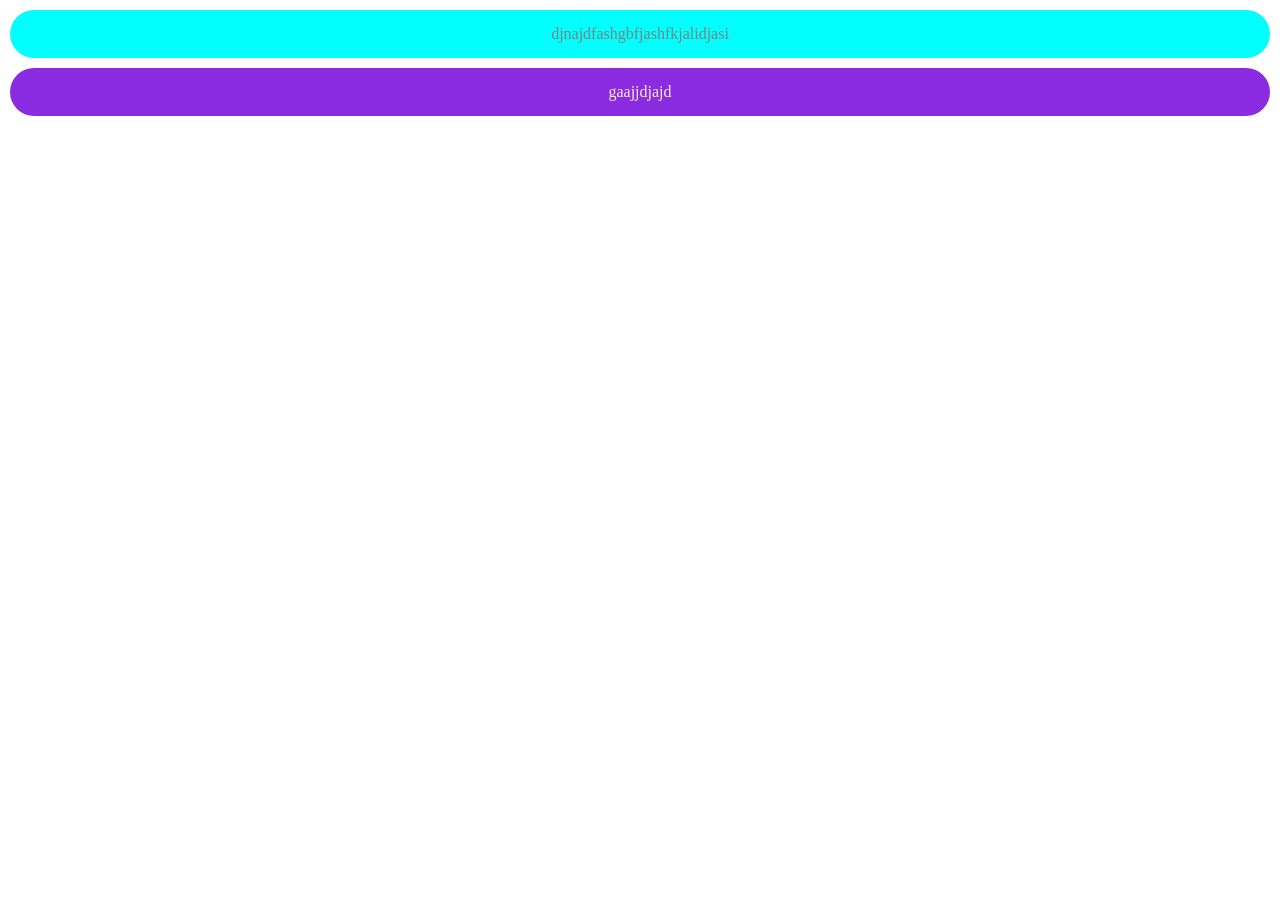
<file: CSS/index.html>
<!DOCTYPE html>
<html lang="en">
<head>
    <meta charset="UTF-8">
    <meta name="viewport" content="width=device-width, initial-scale=1.0">
    <title>CSS</title>
    <link rel="stylesheet" href="/CSS/styles.css">
</head>
<body>
    <p>djnajdfashgbfjashfkjalidjasi</p>
<p class="red">gaajjdjajd</p>
</body>
</html>
</file>
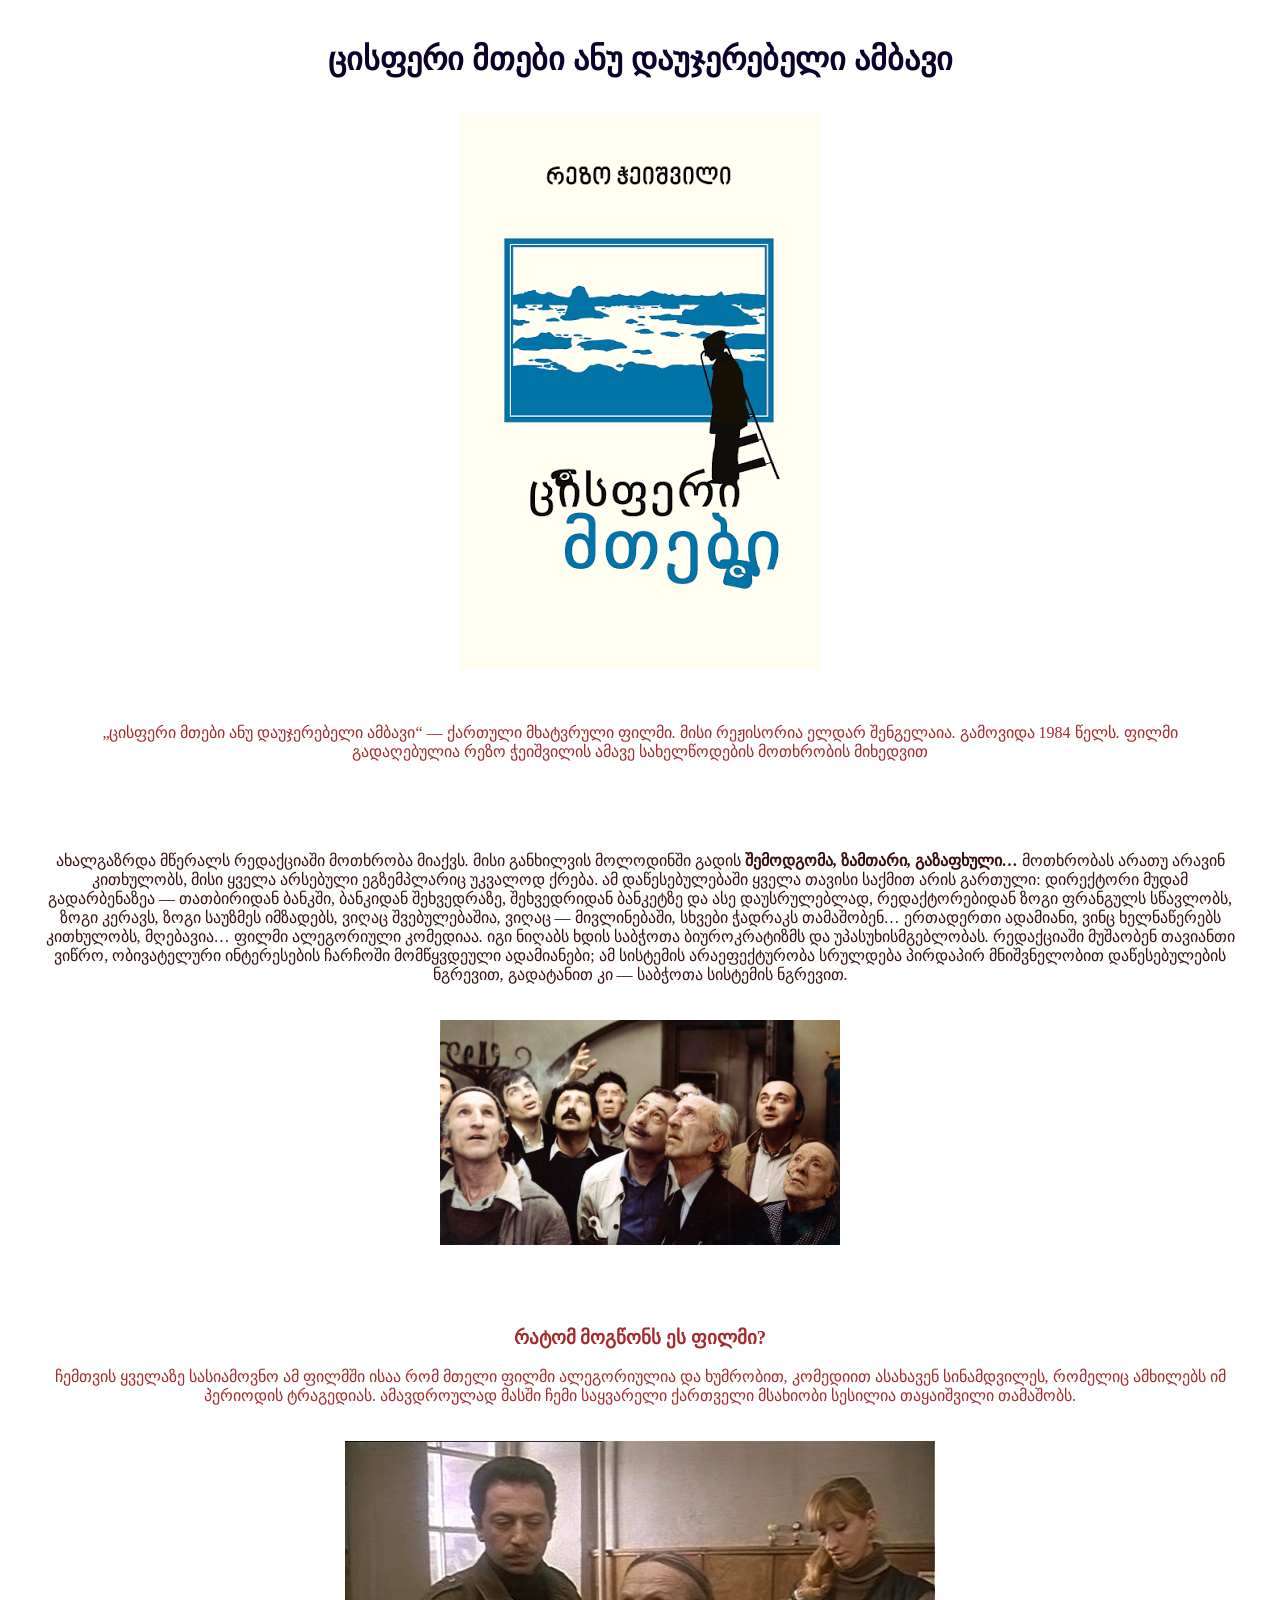
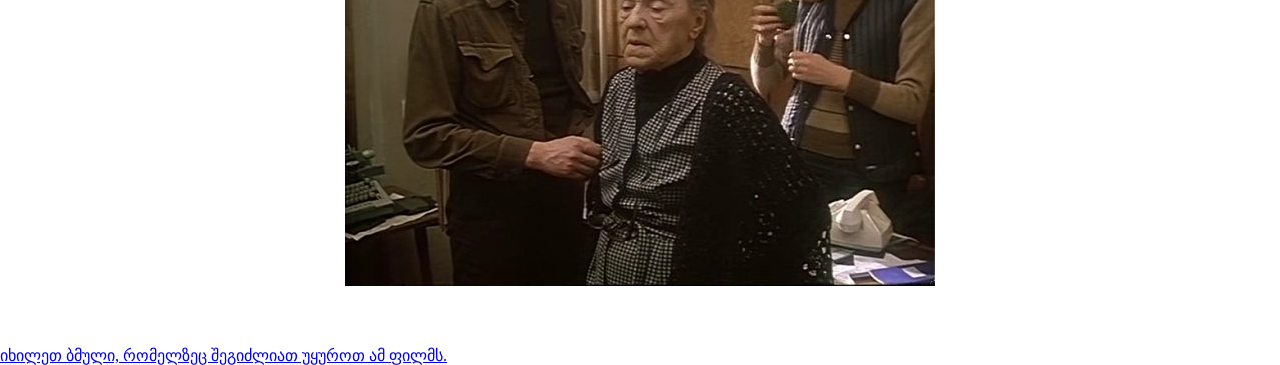
<file: Task3/index.html>
<!DOCTYPE html>
<html lang="en">
<head>
    <meta charset="UTF-8">
    <meta name="viewport" content="width=device-width, initial-scale=1.0">
    <link rel="stylesheet" href="/Task3/style.css">
    <title>ჩემი საყვარელი ფილმი</title>
</head>
<body>
    <div class="ddd">
    <h1 class="blue">ცისფერი მთები ანუ დაუჯერებელი ამბავი</h1> <br> <br>
<img src="/Task3/img/1.png" alt="მთავარი ფოტო" >
<p class="dd">„ცისფერი მთები ანუ დაუჯერებელი ამბავი“ — ქართული მხატვრული ფილმი. მისი რეჟისორია ელდარ შენგელაია. გამოვიდა 1984 წელს. ფილმი გადაღებულია რეზო ჭეიშვილის ამავე სახელწოდების მოთხრობის მიხედვით</p> </div>
<div class="d">
    <p>ახალგაზრდა მწერალს რედაქციაში მოთხრობა მიაქვს. მისი განხილვის მოლოდინში გადის <b>შემოდგომა, ზამთარი, გაზაფხული… </b> მოთხრობას არათუ არავინ კითხულობს, მისი ყველა არსებული ეგზემპლარიც უკვალოდ ქრება. ამ დაწესებულებაში ყველა თავისი საქმით არის გართული: დირექტორი მუდამ გადარბენაზეა — თათბირიდან ბანკში, ბანკიდან შეხვედრაზე, შეხვედრიდან ბანკეტზე და ასე დაუსრულებლად, რედაქტორებიდან ზოგი ფრანგულს სწავლობს, ზოგი კერავს, ზოგი საუზმეს იმზადებს, ვიღაც შვებულებაშია, ვიღაც — მივლინებაში, სხვები ჭადრაკს თამაშობენ… ერთადერთი ადამიანი, ვინც ხელნაწერებს კითხულობს, მღებავია… ფილმი ალეგორიული კომედიაა. იგი ნიღაბს ხდის საბჭოთა ბიუროკრატიზმს და უპასუხისმგებლობას. რედაქციაში მუშაობენ თავიანთი ვიწრო, ობივატელური ინტერესების ჩარჩოში მომწყვდეული ადამიანები; ამ სისტემის არაეფექტურობა სრულდება პირდაპირ მნიშვნელობით დაწესებულების ნგრევით, გადატანით კი — საბჭოთა სისტემის ნგრევით.</p>
    <br><br>
     <img  src="/Task3/img/2.jpg" alt="მთავარი პერსონაჟები">
</div>
<br>
<div class="a"><h3>რატომ მოგწონს ეს ფილმი?</h3><br>
<p >ჩემთვის ყველაზე სასიამოვნო ამ ფილმში ისაა რომ მთელი ფილმი ალეგორიულია და ხუმრობით,
    კომედიით ასახავენ სინამდვილეს, რომელიც ამხილებს იმ პერიოდის ტრაგედიას. ამავდროულად მასში ჩემი საყვარელი ქართველი მსახიობი სესილია თაყაიშვილი თამაშობს.</p> <br><br>
    <img src="/Task3/img/3.jpg" alt="სესილია თაყაიშვილი">
</div>
<br><br>
<div>
    <a href="https://ge.movie/movie/6238/blue-mountains-or-unbelievable-story-qartulad" target="_blank"> იხილეთ ბმული, რომელზეც შეგიძლიათ უყუროთ ამ ფილმს.</a>
</div>
</body>
</html>
</file>
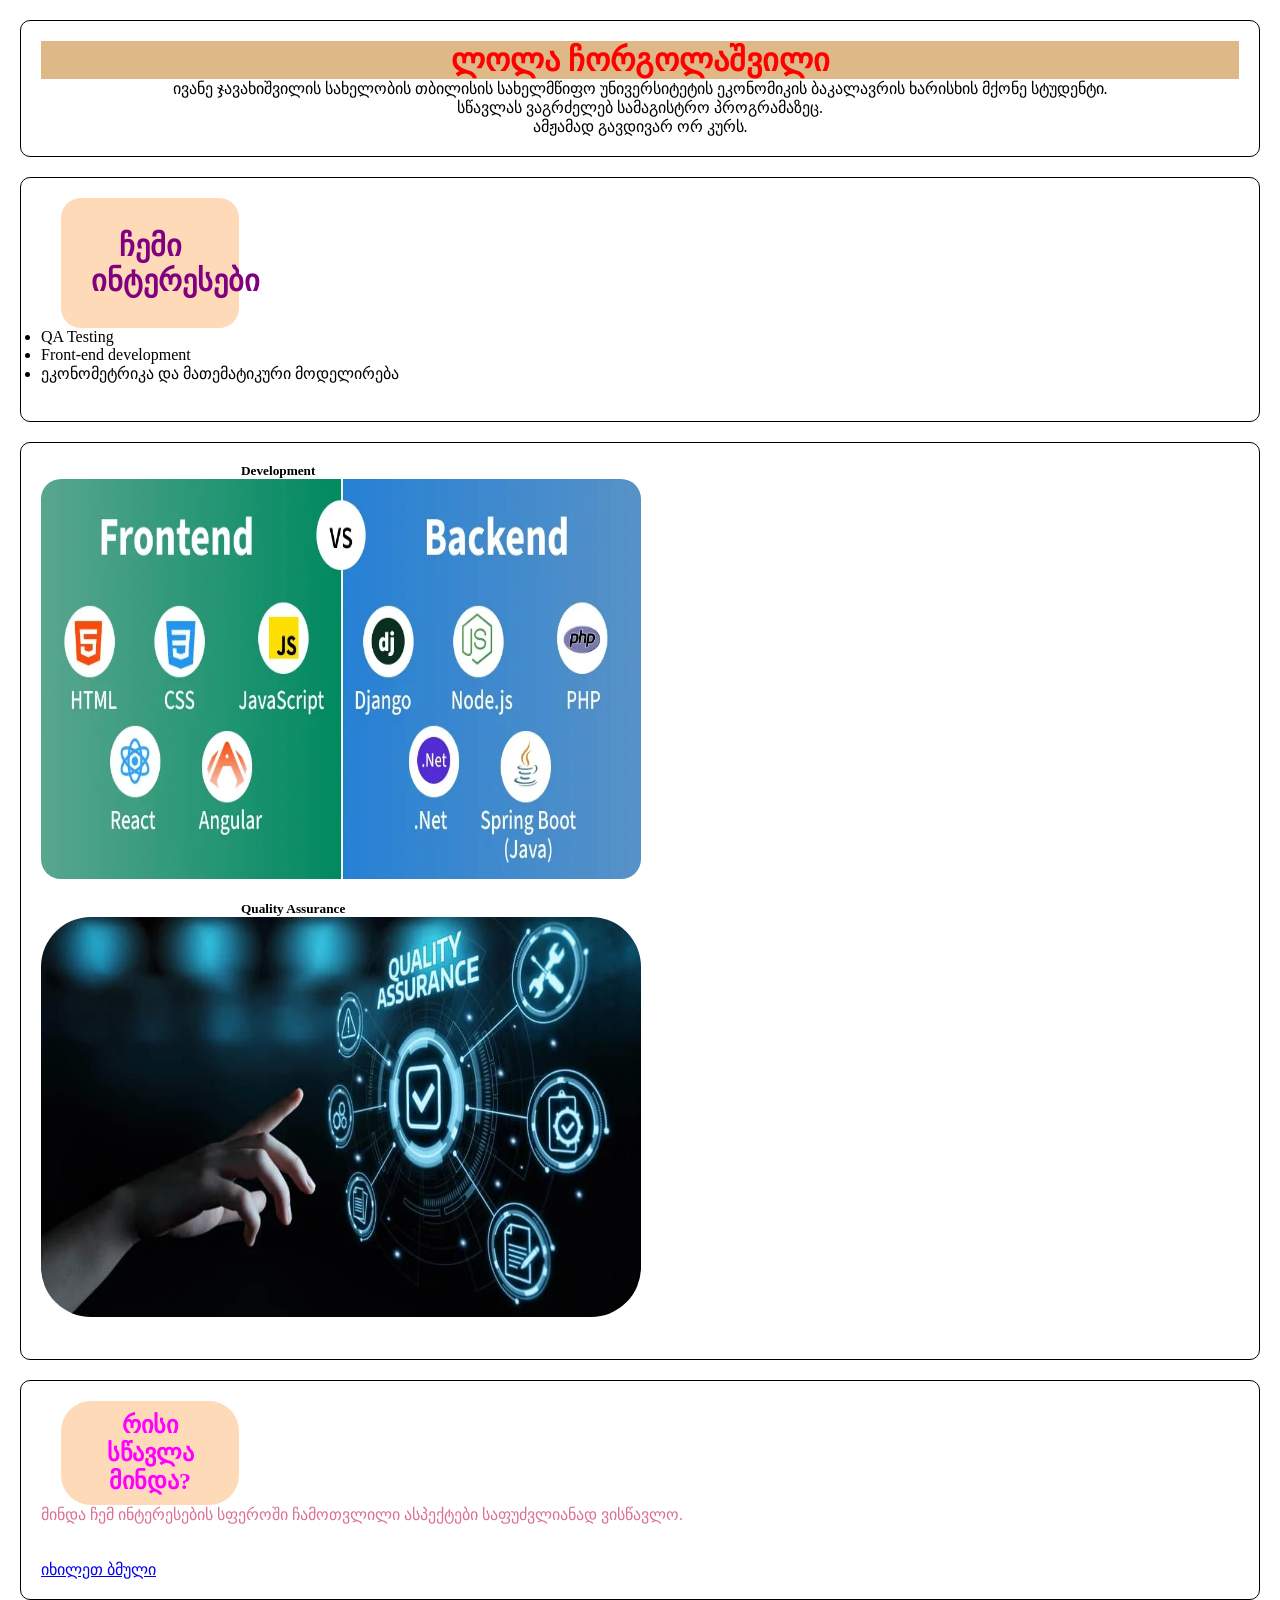
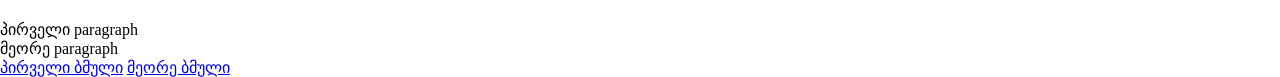
<file: Task1/Task1.html>
<!doctype html>
<html lang="en">
  <head>
    <meta charset="UTF-8" />
    <meta name="viewport" content="width=device-width, initial-scale=1.0" />
    <title>ინფორმაცია ჩემს შესახებ</title>
    <link href="Task1.css" rel="stylesheet">
  </head>
  <body>
    <div class="card ">
    <h1 id="red">ლოლა ჩორგოლაშვილი</h1>
    <p class="black">ივანე ჯავახიშვილის სახელობის თბილისის სახელმწიფო უნივერსიტეტის ეკონომიკის ბაკალავრის ხარისხის მქონე სტუდენტი. <br> სწავლას ვაგრძელებ სამაგისტრო პროგრამაზეც.<br> ამჟამად გავდივარ ორ კურს.  </p>
    </div>
     <div class="card">
    <h2 class="purple">ჩემი ინტერესები</h2>
    <ul>
        <li> QA Testing</li>
        <li>Front-end development</li>
        <li>ეკონომეტრიკა და მათემატიკური მოდელირება</li>
    </ul><br>
    </div>
    <div class="card">
    <h5 style="margin-left: 200px; " ">Development</h5>
    <img src="/Task1/Foto/1.webp" alt="Front-end and Back-end" style="width:600px;height:400px; border-radius: 20px;">
    <br><br>
    <h5 style="margin-left: 200px;">Quality Assurance</h5>
      <img src="/Task1/Foto/2.webp" alt="Quality assurance"style="width:600px;height:400px; border-radius: 50px"> 
    <br><br>
    </div>
    <div class="card">
     <h2 class="fuchsia">რისი სწავლა მინდა?</h2>

    <p style="color: palevioletred;">მინდა ჩემ ინტერესების სფეროში ჩამოთვლილი ასპექტები საფუძვლიანად ვისწავლო. </p>
    <br><br>
    <a href="https://www.linkedin.com/feed/" target="_blank"> იხილეთ ბმული </a>
    </div>
    <p>პირველი paragraph</p>
    <p>მეორე paragraph</p>

    <a href="#">პირველი ბმული</a>
    <a href="#">მეორე ბმული</a>

  </body>
</html>
</file>
<file: CSS/styles.css>
* {
    margin: 0;
    padding: 0;
    box-sizing: border-box;
}

p{
  color: gray;
  text-align: center;
  width: auto;
  height: auto;
  background-color: aqua;
  border-radius: 30px;
  margin: 10px; 
  padding: 15px; 
}
.red{
    color:blanchedalmond;
    background-color: blueviolet;
}
</file>
<file: Task3/style.css>
*{
    margin: 0;
    padding: 0;
    box-sizing: border-box;
}

.blue{
    color: rgb(12, 1, 45) ;
    margin: auto;
    text-align: center;
}

.a{
    color: brown;
    margin: auto;
    text-align: center;
    border-radius: 50px;
    padding: 20px;
}

#p {
    color: rgb(2, 2, 71);
    border-radius: 30px;
    text-align: center;

}

.d {
    color: rgb(58, 15, 15);
    text-align: center;
    border-radius: 30px;
    padding: 30px;
    margin: 10px;
}
.dd{
    color: brown;
    text-align: center;
    border-color: black;
    border-radius: 50px;
    padding: 50px;
    border: 50px;
}
.ddd {
    text-align: center;
    margin-top: 40px;
}
</file>
<file: Task1/Task1.css>
*{
    margin: 0;
    padding: 0;
    box-sizing: border-box ;

}

.purple{
    color: purple;
    text-align: center;
    background-color:  peachpuff;
    border-radius: 20px;
    font-family: Arial, Helvetica, sans-serif;
    padding: 30px;
    font-size: 30px;
    margin-right: 1000px;
    margin-left: 20px;

}
.fuchsia{
    color: fuchsia;
    text-align: center;
    background-color: peachpuff;
    border-radius: 30px;
    padding-bottom: 10px;
    padding-top: 10px;
    padding-right: 20px;
    padding-left: 20px;
    margin-right: 1000px;
    margin-left: 20px;
}

#red {
    color: red;
    background-color: burlywood;
    text-align: center;
}
.black{
    color: black;
    text-align: center;
}

.card {
  background-color: white;
  border: 1px solid black;
  border-radius: 10px;
  padding: 20px;
  margin: 20px;
}
</file>
